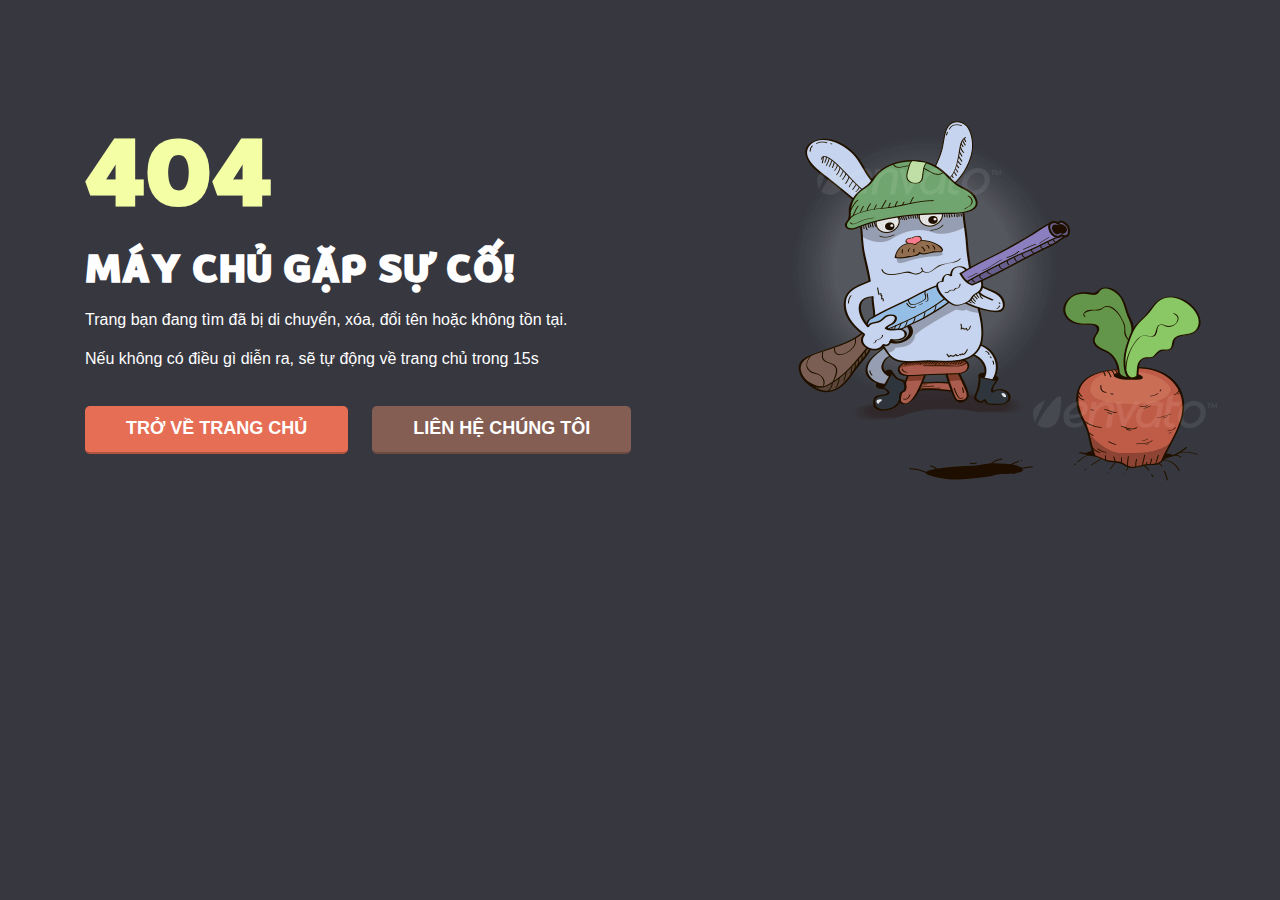
<file: contact.html>
<!DOCTYPE html>
    <title>404 Not Found</title>
    <meta name="keywords" content="404, thanhdieu.com">
    <meta name="description" content="404 Not Found - Không Tìm Thấy">
    <meta name="viewport" content="width=device-width, initial-scale=1, maximum-scale=1">
    <link type="text/css" media="all" href="./css/bootstrap.min.css" rel="stylesheet">
    <link type="text/css" media="all" href="./css/thanhdieu.main.css" rel="stylesheet">
    <link type="text/css" media="all" href="./css/respons.css" rel="stylesheet">      
</head>
<body>
    <div class="animationload">
        <div class="loader">
        </div>
    </div>
    <div id="wrapper">
        <div class="container">
            <div class="col-xs-12 col-sm-7 col-lg-7">               
                <div class="info">
                    <h1>404</h1>
                    <h2>Máy chủ gặp sự cố!</h2>
                    <p>Trang bạn đang tìm đã bị di chuyển, xóa, đổi tên hoặc không tồn tại.</p>
                    <p>Nếu không có điều gì diễn ra, sẽ tự động về trang chủ trong <span id="countdown"></span>s</p>
                    <a href="../" class="btn">Trở về trang chủ</a>
                    <a href="https://zalo.me/0987071831" class="btn btn-light-blue">liên hệ chúng tôi</a>
                </div>              
            </div>
            <div class="col-xs-12 col-sm-5 col-lg-5 text-center">                
                <div class="guardian">
                    <img src="./img/guardian.gif" alt="Fighting">
                </div>                
            </div>
        </div>
    </div>
    <!-- Scripts -->
    <script src="./js/jquery-2.1.1.min.js" type="text/javascript"></script>
    <script src="./js/bootstrap.min.js" type="text/javascript"></script>
    <script src="./js/modernizr.custom.js" type="text/javascript"></script>
    <script src="./js/jquery.nicescroll.min.js" type="text/javascript"></script>
    <script src="./js/scripts.js" type="text/javascript"></script>
    <script>/*
        ----------------------------------------------------------------------
       Countdown
        ----------------------------------------------------------------------
        */
        function countdown(time) {
           if (time > 0) {
               time--;
               document.getElementById('countdown').textContent = time;
               setTimeout(function() {
                   countdown(time);
               }, 1000);
           } else {
               window.location.href = '../';
           }
       }
       countdown(16);</script>
</body>
</html>
</file>
<file: css/thanhdieu.main.css>
@import url('https://fonts.googleapis.com/css?family=Potta One|Braah+One&display=swap');
*{
    font-family: Arial, Helvetica, sans-serif;
    font-weight: 300;
}
html{
    height: 100%;
}
body{
    position: relative;
    height: 100%;
    background-color: #373740;
}

h1, h2, h3, h4, h5, h6{
    font-family: Braah One;
    color: #ffffff;
}

p{
    font-weight: 300;
}

img{
    background-size: auto;
}

.error{
    border-color: red !important;
}

::-webkit-input-placeholder { /* WebKit browsers */
    color:    #ffffff;
}
:-moz-placeholder { /* Mozilla Firefox 4 to 18 */
    color:    #ffffff;
    opacity:  1;
}
::-moz-placeholder { /* Mozilla Firefox 19+ */
    color:    #ffffff;
    opacity:  1;
}
:-ms-input-placeholder { /* Internet Explorer 10+ */
    color:    #ffffff;
}

.container{
    position: relative;
}

/* ------------------
    Button
-------------------- */
.btn{
    font-size: 18px;
    font-weight: 600;
    color: #ffffff;
    border: 0px solid;
    border-bottom: 2px solid;
    border-color: #b1533e;
    padding: 10px 41px;
    border-radius: 5px;
    background: none;
    text-transform: uppercase;
    display: inline-block;
    margin: 20px 20px 0 0;
    background-color: #e56e54;
    -webkit-transition: all 0.5s ease-in-out;
    -moz-transition: all 0.5s ease-in-out;
    -ms-transition: all 0.5s ease-in-out;
    -o-transition: all 0.5s ease-in-out;
    transition: all 0.5s ease-in-out;
    text-decoration: none;
    cursor: pointer;
}
.btn:hover{
    background: #b1533e;
    color: #ffffff;
    text-decoration: none;
}
.btn-light-blue{
    border-color: #6b4b41;
    background-color: #845e52;
}
.btn-light-blue:hover{
    background: #6b4b41;
}

/* ------------------
    Wrapper
-------------------- */
#wrapper{
    min-height: 100%;
    height: 100%;
    width: 100%;
}

/* ------------------
    Info
--------------------*/
.info{
    position: relative;
    z-index: 999;
}

.info h1{
    font-size: 102px;
    font-weight: 700;
    margin-top: 120px;
    line-height: 105px;
    color: #f4ffa5;
    text-transform: uppercase;
}

.info h2{
    font-size: 42px;
    font-weight: 700;
    line-height: 48px;
    color: #ffffff;
    text-transform: uppercase;
}

.info p{
    font-size: 16px;
    line-height: 24px;
    font-weight: 200;
    color: #ffffff;
    margin: 15px 0;
}

/* ------------------
    Guardian
--------------------*/
.guardian{
    margin-top: 100px;
}

/* ------------------
    Animationload
--------------------*/
.animationload {
    position: fixed;
    top: 0;
    left: 0;
    right: 0;
    bottom: 0;
    background-color: #ffffff;
    z-index: 999999;
}
.loader {
    position: absolute;
    top: 50%;
    left: 50%;
    margin: -100px 0 0 -100px;
    width: 200px;
    height: 200px;
    background-image: url("../img/ajax-loader.gif");
    background-position: center;
    background-repeat: no-repeat;
}
</file>
<file: css/respons.css>
/****************************************************************
 *																*		
 * 						      代码库							*
 *                        www.dmaku.com							*
 *       		  努力创建完善、持续更新插件以及模板			*
 * 																*
****************************************************************/

@media (max-width: 1200px) {

    .info h1 {
        font-size: 110px;
    }
    .info h2 {
        font-size: 55px;
        line-height: 55px;
    }
    .guardian img{
        width: 352px;
    }

}

@media (max-width: 992px) {

    .info h1 {
        font-size: 90px;
    }
    .info h2 {
        font-size: 45px;
        line-height: 45px;
    }
    .guardian img{
        width: 282px;
    }

}

@media (max-width: 767px) {
    .guardian {
        margin-top: 10px;
        margin-bottom: 30px;
    }
    .info {
        text-align: center;
    }
    .info h1 {
        margin-top: 50px;
    }
}

@media (max-width: 500px) {

    .info h1 {
        font-size: 60px;
        line-height: 66px;
    }
    .info h2 {
        font-size: 30px;
        line-height: 30px;
    }
    .info p {
        font-size: 16px;
    }

}

@media (max-width: 440px) {

    .info p br{
        display: block;
    }
    .btn{
        display: block;
        margin: 20px;
    }


}
</file>
